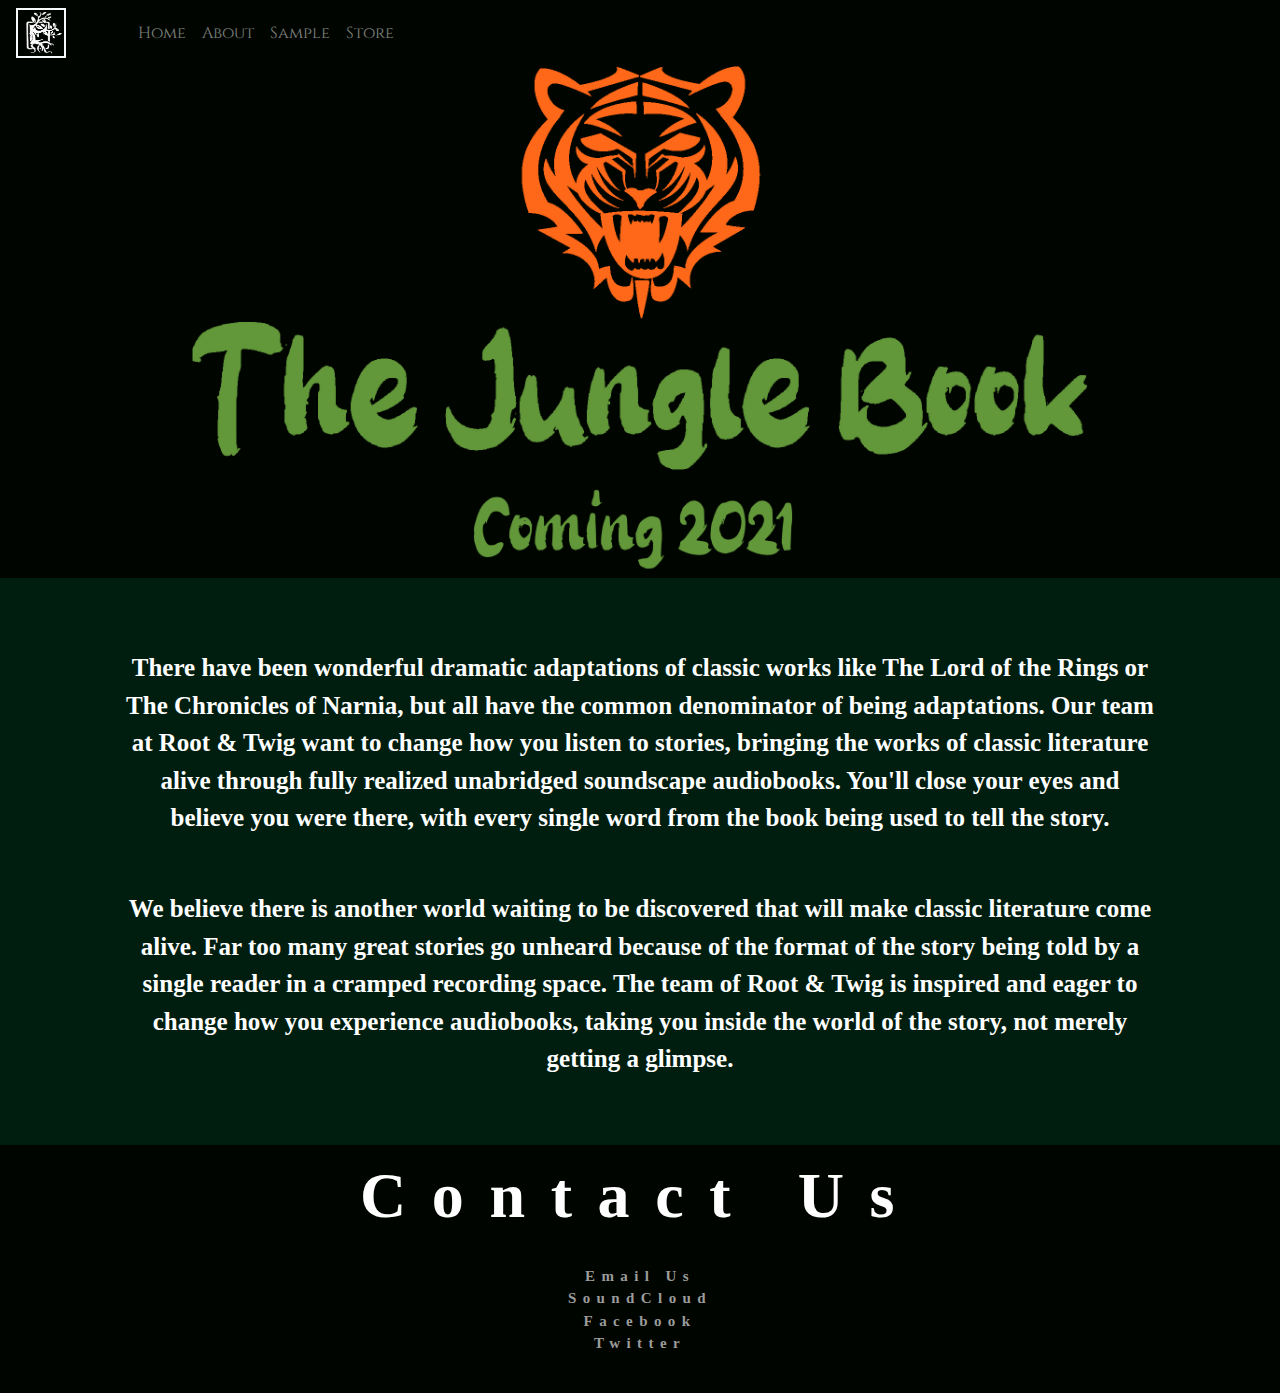
<file: index.html>
﻿<!doctype html>
<html lang="en">

<head>
  <!-- Required meta tags -->
  <meta charset="utf-8">
  <meta name="viewport" content="width=device-width, initial-scale=1, shrink-to-fit=no">

  <!-- Bootstrap CSS -->
  <link rel="stylesheet" href="https://maxcdn.bootstrapcdn.com/bootstrap/4.0.0/css/bootstrap.min.css"
    integrity="sha384-Gn5384xqQ1aoWXA+058RXPxPg6fy4IWvTNh0E263XmFcJlSAwiGgFAW/dAiS6JXm" crossorigin="anonymous">
  <link rel="stylesheet" href="css/styles.css" type="text/css">

  <link rel="preconnect" href="https://fonts.googleapis.com">
  <link rel="preconnect" href="https://fonts.gstatic.com" crossorigin>
  <link href="https://fonts.googleapis.com/css2?family=Cinzel:wght@700&display=swap" rel="stylesheet">

  <title>Root and Twig</title>
</head>
<body>
  <!-- Home Section -->
  <div id="homeSection">
    <!-- Slider main container -->
    <div id="carouselSection">
      <div class="slider slider-2">
        <div class="photos">
          <img src="images/junglebook2021.png" class="shown">
          <img src="images/mountainsofmadness2022.png">
          <img src="images/christmascarol2023.png">
        </div>
      </div>
    </div>

    <div class="container homeText">
      <p>There have been wonderful dramatic adaptations of classic works like The Lord of the Rings or The Chronicles of Narnia,
        but all have the common denominator of being adaptations. Our team at Root & Twig want to change how you listen to stories,
        bringing the works of classic literature alive through fully realized unabridged soundscape audiobooks.
        You'll close your eyes and believe you were there, with every single word from the book being used to tell the story.</p>
      <br>
      <p>We believe there is another world waiting to be discovered that will make classic literature come alive. Far too many
        great stories go unheard because of the format of the story being told by a single reader in a cramped recording space.
        The team of Root & Twig is inspired and eager to change how you experience audiobooks, taking you inside the world of the story,
        not merely getting a glimpse.</p>
    </div>
  </div>

  <!-- About Section -->
  <div id="aboutSection" style="display:none">
      <h1>Who We Are</h1>
      <div class="container">
        <div>

        <hr>

        <br>
          <img class="mainImage" src="images/1464d79d5d2bf7e74e28c6ee61d66c37_original.png" alt="Photo of Phil Dragash">
        <br>

        <p><a href="https://phildragash.com/" class="contactHover" target="_blank">Phil Dragash</a> is an artist
          and filmmaker based in Zagreb, Croatia who directed, produced, and performed the entirety of
          the fan-made Audiobook for “The Lord of the Rings” nearly a decade ago. Since then, the demand and enthusiasm has only
          risen as more people continue to discover it. The hope with this is to take advantage of this new format and produce more
          audiobooks like it.</p>

        <br>
          <img class="mainImage" src="images/80729302b7b3923b87aa2ca3621fea20_original.png" alt="Photo of A.Y. Barker">
        <br>

        <p><a href="https://www.aybarker.com/" class="contactHover" target="_blank">A.Y. Barker</a> has worked
          with a wide range of companies as video director and storyteller, from the Brooklyn Grange (the
          world's largest organic soil-based urban rooftop farm) to the nationally acclaimed Fellowship for Performing Arts.  Born
          in his beloved commonwealth of Virginia and shaped by life experiences in Los Angeles and New York City, he now lives in
          Raleigh, North Carolina  - the 'City of Oaks'. By day he is a Digital Marketing Specialist for Ceros, an experiential
          content marketing company. He is a sap for classic literature and usually can be found reading during his lunch breaks.</p>

        <br>
          <img class="mainImage" src="images/d9ed284a2bd133a69b26d05613d34b4c_original.png" alt="Photo of Alexander Amadeo">
        <br>

        <p>Alexander Amadeo is a composer who pursues music that serves something greater than a collection of
          sounds. Whether in the concert hall, a film, a gallery or a church, Alex hopes to write music that carries someone to a new
          places within themself.  In one way it is novel; yet in another way, familiar.  He is the composer for Montage Productions
          in New York City, a company that brings together video, music, text and animation in original digital productions,
          celebrating adventurers, artists and writers. Montage creates trailers to promote new books or artistic events, and films
          to document great outdoor adventures or impactful human projects. He also serves as the Music Director for Christ Church
          Winston-Salem in North Carolina.</p>

      </div>
    </div>
  </div>

  <!-- Sample Section -->
  <div id="sampleSection" style="display:none">
    <h1>What We Make</h1>
    <div class="container">
      <div>
        <hr>
        <p>There have been wonderful dramatic adaptations of classic works like The Lord of the Rings or The Chronicles of Narnia,
          but all have the common denominator of being adaptations. Our team at Root & Twig want to change how you listen to stories,
          bringing the works of classic literature alive through fully realized unabridged soundscape audiobooks.
          You'll close your eyes and believe you were there, with every single word from the book being used to tell the story.</p>
        <br>
        <p>We believe there is another world waiting to be discovered that will make classic literature come alive. Far too many
          great stories go unheard because of the format of the story being told by a single reader in a cramped recording space.
          The team of Root & Twig is inspired and eager to change how you experience audiobooks, taking you inside the world of the story,
          not merely getting a glimpse.</p>
        <hr>

        <br>
          <img width="50%" height="50%" src="images/1170px-Eye_of_the_tiger.svg.png">
        <br>
        <h2>The Jungle Book</h2>
        <p>Coming February 2022</p>
        <hr>

        <br>
        <iframe width="75%" height="250vw" scrolling="no" frameborder="no" allow="autoplay" src="https://w.soundcloud.com/player/?url=https%3A//api.soundcloud.com/tracks/305786354&color=%23ff5500&auto_play=false&hide_related=false&show_comments=true&show_user=true&show_reposts=false&show_teaser=true&visual=true"></iframe>
        <br>
        <h2>The Lord of the Rings Soundscape</h2>
        <p>A fan-project of Phil Dragash in 2010-2013 where he read, dramatized, edited in music, and sound effects to create the
          complete "Lord of the Rings" audiobook. It was a very fun project. These are just small segments strung together in a
          trailer-like clip.</p>
        <hr>

        <br>
        <iframe width="75%" height="250vw" scrolling="no" frameborder="no" allow="autoplay" src="https://w.soundcloud.com/player/?url=https%3A//api.soundcloud.com/tracks/816173614&color=%23ff5500&auto_play=false&hide_related=false&show_comments=true&show_user=true&show_reposts=false&show_teaser=true&visual=true"></iframe>
        <br>
        <h2>The Gospel of John: The Resurrection</h2>
        <p>A collaborative reading of the final two chapters of The Gospel of John (New International Version translation).
          Read by Caroline Mills Barker, A.Y. Barker, Rick Bickerstaff, Phil Dragash, Sid Mills, and Hans Obma. Original Music by
          Alexander Amadeo.</p>
        <hr>

        <br>
        <iframe width="75%" height="250vw" scrolling="no" frameborder="no" allow="autoplay" src="https://w.soundcloud.com/player/?url=https%3A//api.soundcloud.com/tracks/794536492&color=%23ff5500&auto_play=false&hide_related=false&show_comments=true&show_user=true&show_reposts=false&show_teaser=true&visual=true"></iframe>
        <br>
        <h2>"The Little Engine That Could" by Watty Piper</h2>
        <p>A reading of Watty Piper's "The Little Engine That Could" by A.Y. Barker.</p>
        <hr>

        <br>
        <iframe width="75%" height="250vw" scrolling="no" frameborder="no" allow="autoplay" src="https://w.soundcloud.com/player/?url=https%3A//api.soundcloud.com/tracks/305605465&color=%23ff5500&auto_play=false&hide_related=false&show_comments=true&show_user=true&show_reposts=false&show_teaser=true&visual=true"></iframe>
        <br>
        <h2>Batman: Nemesis Fight</h2>
        <p>Phil Dragash returns to dramatically read Peter Chimaera's masterpiece of pop-culture literature.</p>
        <hr>
      </div>
    </div>
  </div>

  <!-- Store Section -->
  <div id="storeSection" style="display:none">
      <h1>Explore</h1>
      <div class="container">
        <div>

        <hr>

      </div>
    </div>
  </div>

  <!-- Contact Section -->
  <div id="contactSection">
    <h1>Contact Us</h1><br>
    <a href="https://www.youtube.com/watch?v=dQw4w9WgXcQ" class="contactHover" target="_blank">Email Us</a><br>
    <a href="https://www.youtube.com/watch?v=ZemRrRr6fd0" class="contactHover" target="_blank">SoundCloud</a><br>
    <a href="https://www.youtube.com/watch?v=90vkulvZCCg" class="contactHover" target="_blank">Facebook</a><br>
    <a href="https://www.youtube.com/watch?v=2942BB1JXFk" class="contactHover" target="_blank">Twitter</a><br>
  </div>

  <!-- Navigation Menu for Easy Access -->
  <!-- <nav class="navbar navbar-expand-lg navbar-dark bg-dark" id="newmenu"> -->
  <nav class="navbar navbar-expand-lg navbar-dark" id="newmenu">
    <img class="menuImage" src="images/imageonline-co-invertedimage.png" alt="Root and Twig logo">
    <button class="navbar-toggler" type="button" data-toggle="collapse" data-target="#navbarNav"
      aria-controls="navbarNav" aria-expanded="false" aria-label="Toggle navigation">
      <span class="navbar-toggler-icon"></span>
    </button>
    <div class="collapse navbar-collapse" id="navbarNav">
      <ul class="navbar-nav">
        <li class="nav-item">
          <a class="nav-link" href="#" onclick="topFunction(); return show('homeSection','aboutSection','sampleSection','storeSection');">Home<span class="sr-only">(current)</span></a>
        </li>
        <li class="nav-item">
          <a class="nav-link" href="#" onclick="topFunction(); return show('aboutSection','homeSection','sampleSection','storeSection');">About<span class="sr-only">(current)</span></a>
        </li>
        <li class="nav-item">
          <a class="nav-link" href="#" onclick="topFunction(); return show('sampleSection','homeSection','aboutSection','storeSection');">Sample<span class="sr-only">(current)</span></a>
        </li>
        <li class="nav-item">
          <a class="nav-link" href="#" onclick="topFunction(); return show('storeSection','homeSection','aboutSection','sampleSection');">Store<span class="sr-only">(current)</span></a>
        </li>
      </ul>
    </div>
  </nav>

  <!-- Optional JavaScript -->
  <!-- jQuery first, then Popper.js, then Bootstrap JS -->
  <script src="https://code.jquery.com/jquery-3.2.1.slim.min.js"
    integrity="sha384-KJ3o2DKtIkvYIK3UENzmM7KCkRr/rE9/Qpg6aAZGJwFDMVNA/GpGFF93hXpG5KkN" crossorigin="anonymous">
  </script>
  <script src="https://cdnjs.cloudflare.com/ajax/libs/popper.js/1.12.9/umd/popper.min.js"
    integrity="sha384-ApNbgh9B+Y1QKtv3Rn7W3mgPxhU9K/ScQsAP7hUibX39j7fakFPskvXusvfa0b4Q" crossorigin="anonymous">
  </script>
  <script src="https://maxcdn.bootstrapcdn.com/bootstrap/4.0.0/js/bootstrap.min.js"
    integrity="sha384-JZR6Spejh4U02d8jOt6vLEHfe/JQGiRRSQQxSfFWpi1MquVdAyjUar5+76PVCmYl" crossorigin="anonymous">
  </script>
  <script src="js/myscripts.js"></script>
  <script src="js/show-on-scroll.js"></script>
</body>
</html>
</file>
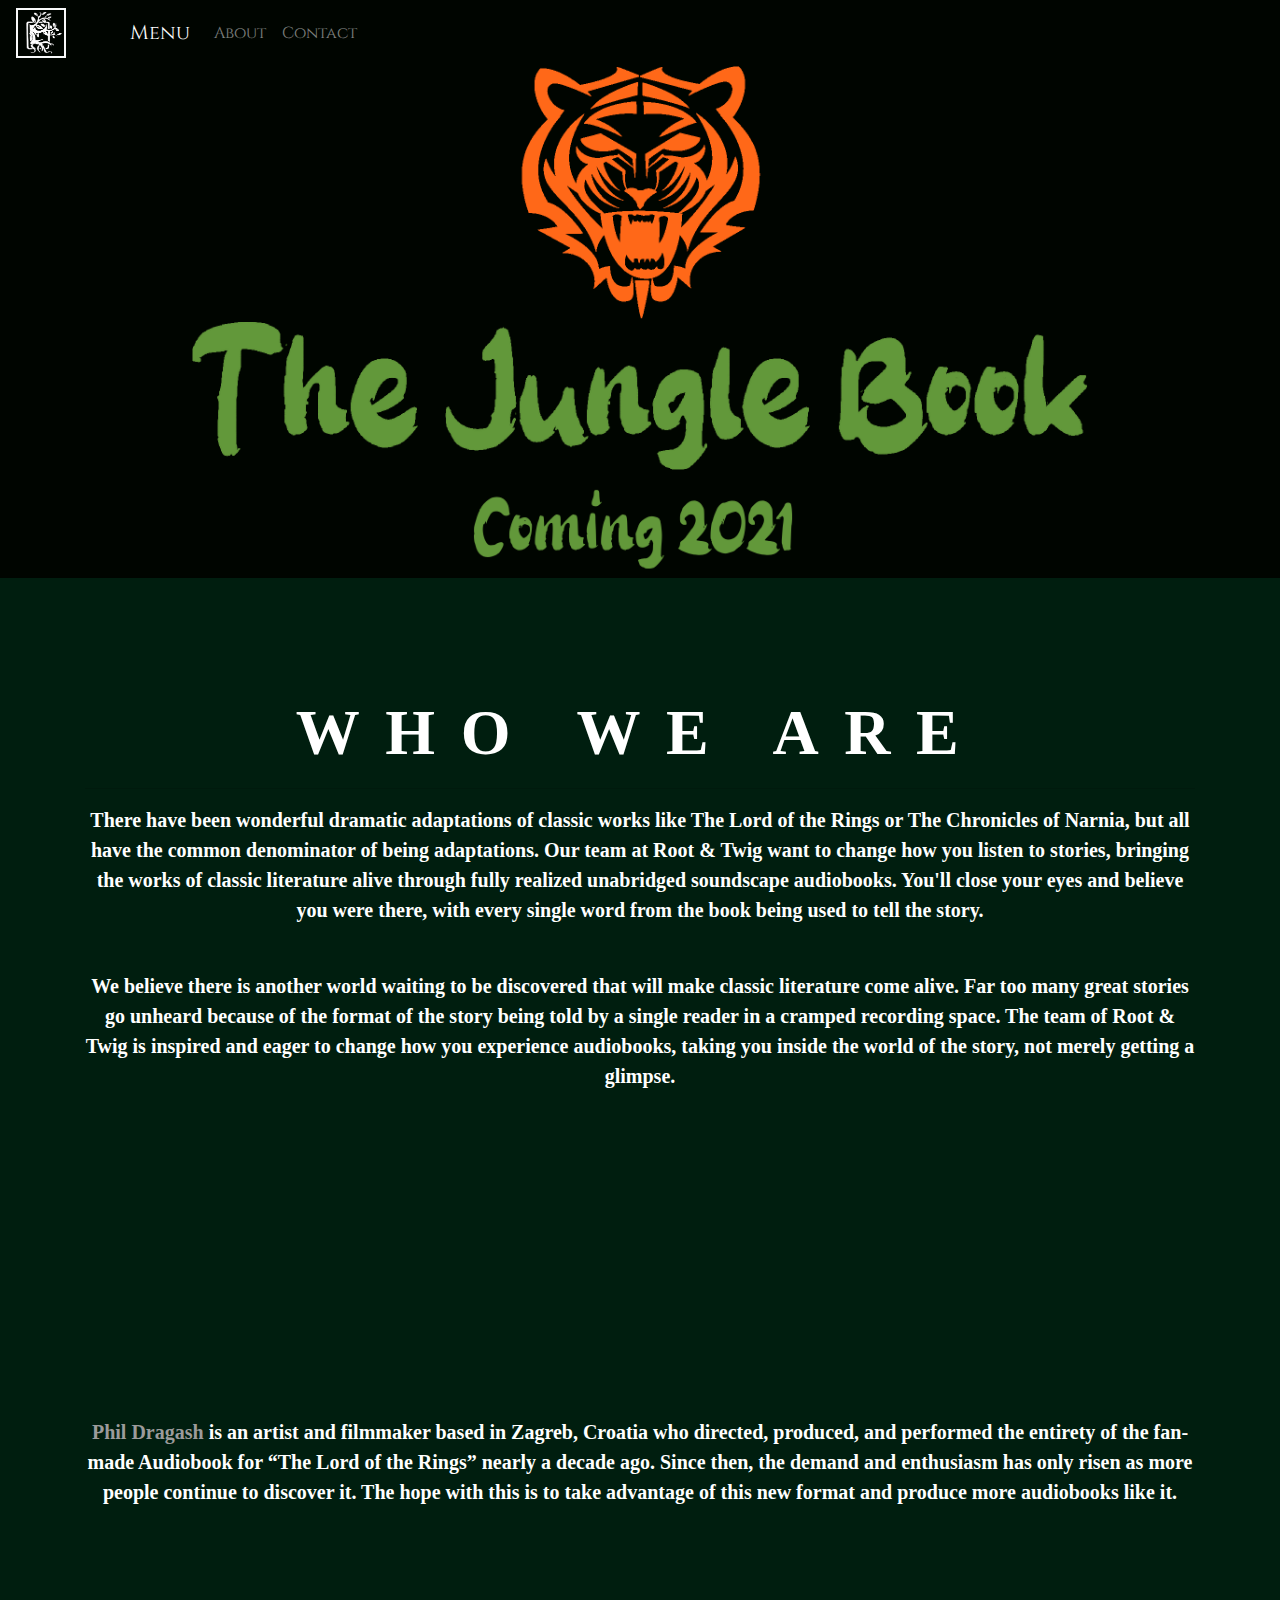
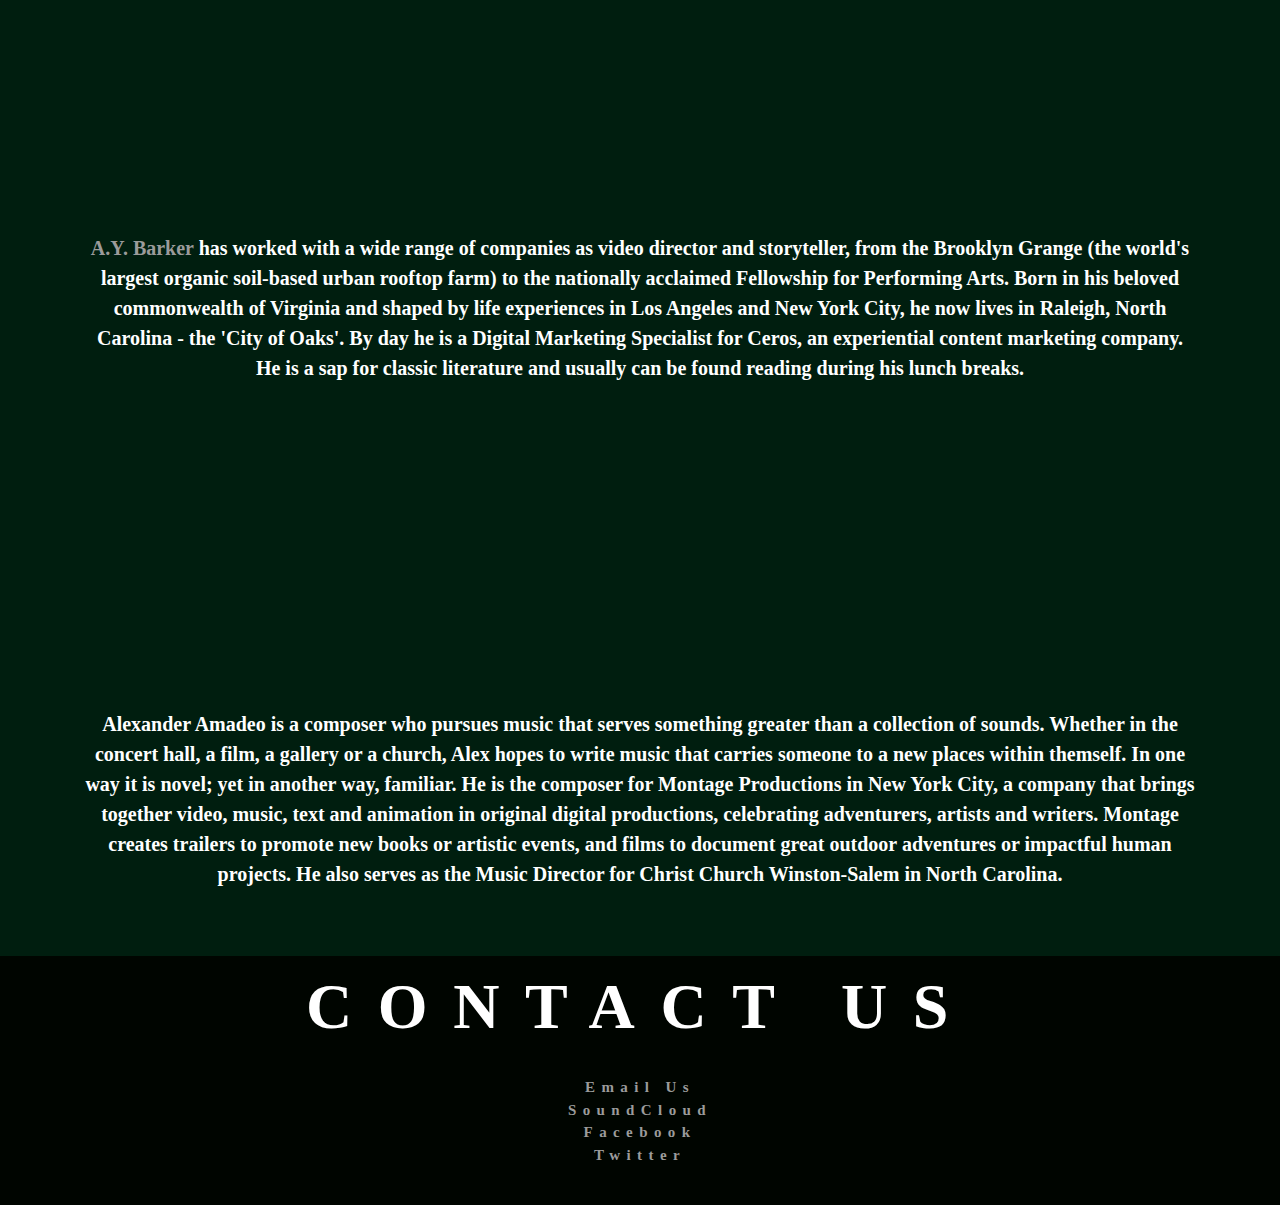
<file: singleindex.html>
﻿<!doctype html>
<html lang="en">

<head>
  <!-- Required meta tags -->
  <meta charset="utf-8">
  <meta name="viewport" content="width=device-width, initial-scale=1, shrink-to-fit=no">

  <!-- Bootstrap CSS -->
  <link rel="stylesheet" href="https://maxcdn.bootstrapcdn.com/bootstrap/4.0.0/css/bootstrap.min.css"
    integrity="sha384-Gn5384xqQ1aoWXA+058RXPxPg6fy4IWvTNh0E263XmFcJlSAwiGgFAW/dAiS6JXm" crossorigin="anonymous">
  <link rel="stylesheet" href="css/styles.css" type="text/css">

  <link rel="preconnect" href="https://fonts.googleapis.com">
  <link rel="preconnect" href="https://fonts.gstatic.com" crossorigin>
  <link href="https://fonts.googleapis.com/css2?family=Cinzel:wght@700&display=swap" rel="stylesheet">

  <title>Root and Twig</title>
</head>

<body>
  <!-- Slider main container -->
  <div id="carouselSection">
    <div class="slider slider-2">
      <div class="photos">
        <img src="images/junglebook2021.png" class="shown">
        <img src="images/mountainsofmadness2022.png">
        <img src="images/christmascarol2023.png">
      </div>
    </div>
  </div>

    <!-- About Section -->
    <div id="aboutSection">
      <h1>WHO WE ARE</h1>
      <div class="container">
        <div>

        <hr>

        <p>There have been wonderful dramatic adaptations of classic works like The Lord of the Rings or The Chronicles of Narnia,
          but all have the common denominator of being adaptations. Our team at Root & Twig want to change how you listen to stories,
          bringing the works of classic literature alive through fully realized unabridged soundscape audiobooks.
          You'll close your eyes and believe you were there, with every single word from the book being used to tell the story.</p>

        <br>

        <p>We believe there is another world waiting to be discovered that will make classic literature come alive. Far too many
          great stories go unheard because of the format of the story being told by a single reader in a cramped recording space.
          The team of Root & Twig is inspired and eager to change how you experience audiobooks, taking you inside the world of the story,
          not merely getting a glimpse.</p>

        <br>
          <img class="mainImage inline-photo show-on-scroll" src="images/1464d79d5d2bf7e74e28c6ee61d66c37_original.png" alt="Root and Twig logo">
        <br>

        <p><a href="https://phildragash.com/" class="contactHover" target="_blank">Phil Dragash</a> is an artist
          and filmmaker based in Zagreb, Croatia who directed, produced, and performed the entirety of
          the fan-made Audiobook for “The Lord of the Rings” nearly a decade ago. Since then, the demand and enthusiasm has only
          risen as more people continue to discover it. The hope with this is to take advantage of this new format and produce more
          audiobooks like it.</p>

        <br>
          <img class="mainImage inline-photo show-on-scroll" src="images/80729302b7b3923b87aa2ca3621fea20_original.png" alt="Root and Twig logo">
        <br>

        <p><a href="https://www.aybarker.com/" class="contactHover" target="_blank">A.Y. Barker</a> has worked
          with a wide range of companies as video director and storyteller, from the Brooklyn Grange (the
          world's largest organic soil-based urban rooftop farm) to the nationally acclaimed Fellowship for Performing Arts.  Born
          in his beloved commonwealth of Virginia and shaped by life experiences in Los Angeles and New York City, he now lives in
          Raleigh, North Carolina  - the 'City of Oaks'. By day he is a Digital Marketing Specialist for Ceros, an experiential
          content marketing company. He is a sap for classic literature and usually can be found reading during his lunch breaks.</p>

        <br>
          <img class="mainImage inline-photo show-on-scroll" src="images/d9ed284a2bd133a69b26d05613d34b4c_original.png" alt="Root and Twig logo">
        <br>

        <p>Alexander Amadeo is a composer who pursues music that serves something greater than a collection of
          sounds. Whether in the concert hall, a film, a gallery or a church, Alex hopes to write music that carries someone to a new
          places within themself.  In one way it is novel; yet in another way, familiar.  He is the composer for Montage Productions
          in New York City, a company that brings together video, music, text and animation in original digital productions,
          celebrating adventurers, artists and writers. Montage creates trailers to promote new books or artistic events, and films
          to document great outdoor adventures or impactful human projects. He also serves as the Music Director for Christ Church
          Winston-Salem in North Carolina.</p>

      </div>
    </div>
  </div>

      <!-- Contact Section -->
      <div id="contactSection">
        <h1>CONTACT US</h1><br>
        <a href="https://www.youtube.com/watch?v=dQw4w9WgXcQ" class="contactHover" target="_blank">Email Us</a><br>
        <a href="https://www.youtube.com/watch?v=ZemRrRr6fd0" class="contactHover" target="_blank">SoundCloud</a><br>
        <a href="https://www.youtube.com/watch?v=90vkulvZCCg" class="contactHover" target="_blank">Facebook</a><br>
        <a href="https://www.youtube.com/watch?v=2942BB1JXFk" class="contactHover" target="_blank">Twitter</a><br>
      </div>

      <!-- Navigation Menu for Easy Access -->
      <!-- <nav class="navbar navbar-expand-lg navbar-dark bg-dark" id="newmenu"> -->
      <nav class="navbar navbar-expand-lg navbar-dark" id="newmenu">
        <img class="menuImage" src="images/imageonline-co-invertedimage.png" alt="Root and Twig logo">
        <a class="navbar-brand" href="#">Menu</a>
        <button class="navbar-toggler" type="button" data-toggle="collapse" data-target="#navbarNav"
          aria-controls="navbarNav" aria-expanded="false" aria-label="Toggle navigation">
          <span class="navbar-toggler-icon"></span>
        </button>
        <div class="collapse navbar-collapse" id="navbarNav">
          <ul class="navbar-nav">
            <li class="nav-item">
              <a class="nav-link" href="#aboutSection">About<span class="sr-only">(current)</span></a>
            </li>
            <li class="nav-item">
              <a class="nav-link" href="#contactSection">Contact<span class="sr-only">(current)</span></a>
            </li>
          </ul>
        </div>
      </nav>

  <!-- Optional JavaScript -->
  <!-- jQuery first, then Popper.js, then Bootstrap JS -->
  <script src="https://code.jquery.com/jquery-3.2.1.slim.min.js"
    integrity="sha384-KJ3o2DKtIkvYIK3UENzmM7KCkRr/rE9/Qpg6aAZGJwFDMVNA/GpGFF93hXpG5KkN" crossorigin="anonymous">
  </script>
  <script src="https://cdnjs.cloudflare.com/ajax/libs/popper.js/1.12.9/umd/popper.min.js"
    integrity="sha384-ApNbgh9B+Y1QKtv3Rn7W3mgPxhU9K/ScQsAP7hUibX39j7fakFPskvXusvfa0b4Q" crossorigin="anonymous">
  </script>
  <script src="https://maxcdn.bootstrapcdn.com/bootstrap/4.0.0/js/bootstrap.min.js"
    integrity="sha384-JZR6Spejh4U02d8jOt6vLEHfe/JQGiRRSQQxSfFWpi1MquVdAyjUar5+76PVCmYl" crossorigin="anonymous">
  </script>
  <script src="js/myscripts.js"></script>
  <script src="js/show-on-scroll.js"></script>
</body>

</html>
</file>
<file: css/styles.css>
body {
  background-color: rgb(0, 30, 15);
}

.navbar {
  /* Navigation Bar */
  position: fixed;
  top: 0;
  width: 100%;
  font-family: 'Cinzel', serif;
}

.item {
    /* Carousel Item */
    display: block;
    width: 42vw;
    height: 42vw;
    margin-left: auto;
    margin-right: auto;
}

.picture {
    /* Picture */
    display: block;
    margin-top: 75px;
    width: 42vw;
    height: 42vw;
    border: 10px solid #f8f9fa;
    margin-left: auto;
    margin-right: auto;
}

.titleName {
    /* Font */
    font-weight: bold;
    font-size: 5vw;
    letter-spacing: 1.0rem;
    color: rgb(248, 248, 248);
    text-shadow: 0.5vw 0.5vw rgba(0, 0, 0, 0.5);
    text-align: center;
}

#aboutSection {
  margin-top: 66px;
  font-weight: bold;
  font-size: 20px;
  font-family: 'Garamond', serif;
  color: rgb(255, 255, 255);
  text-align: center;
  padding: 4vw;
}

#sampleSection {
  margin-top: 66px;
  font-weight: bold;
  font-size: 20px;
  font-family: 'Garamond', serif;
  color: rgb(255, 255, 255);
  text-align: center;
  padding: 4vw;
}

.homeText {
  font-weight: bold;
  font-size: 25px;
  font-family: 'Garamond', serif;
  color: rgb(255, 255, 255);
  text-align: center;
  padding: 4vw;
}

h1 {
  font-weight: bold;
  font-size: 5vw;
  font-family: 'Garamond', serif;
  letter-spacing: 2vw;
  color: rgb(255, 255, 255);
  text-align: center;
}

hr {
  color: rgb(255, 255, 255);
}

.right {
  font-size: 15px;
  color: #f8f9fa;
  text-align: right;
}

.left {
    font-size: 15px;
    color: #f8f9fa;
    text-align: left;
}

.oracleCertified {
  display: block;
  width:8vw;
  height:8vw;
  margin-left: auto;
  margin-right: auto;
}

.inline-block {
   display: inline-block;
}

.logo {
  display: block;
  width:5vw;
  height:5vw;
}

#newmenu {
  background-color: rgb(0, 5, 0);
}

.menuImage {
    display: block;
    width: 50px;
    height: 50px;
    margin-right: 5vw;
    border: 2px solid #f8f9fa;
    text-align: right;
}

.mainImage {
    display: block;
    width: 250px;
    height: 250px;
    margin-left: auto;
    margin-right: auto;
}

.leftHeader {
    font-size: 25px;
    text-decoration: none;
    font-weight: bold;
    color: #f8f9fa;
    text-align: left;
}

.rightHeader {
    font-size: 25px;
    text-decoration: none;
    font-weight: bold;
    color: #f8f9fa;
    text-align: right;
}

.leftHeader:hover {
  text-decoration: underline;
  font-weight: bold;
  color: #f8f9fa;
}

.rightHeader:hover {
  text-decoration: underline;
  font-weight: bold;
  color: #f8f9fa;
}

background-image {
  border: 10px solid #f8f9fa;
}

#contactSection {
  background-color: rgb(0, 5, 0);
  font-weight: bold;
  font-size: 15px;
  font-family: 'Garamond', serif;
  color: rgb(255, 255, 255);
  text-align: center;
  letter-spacing: 0.5vw;
  padding-top: 1vw;
  padding-bottom: 3vw;
}

a {
  color: rgb(155, 155, 155);
}

a:hover {
  text-decoration: none;
}

#carouselSection {
    background-color: rgb(0, 5, 0);
    margin-top: 66px;
}

.slider {
  width: 70vw;
  margin: 0 auto 20px;
}

.slider .photos {
  position: relative;
  height: 40vw;
}

.slider .photos img {
  width: 100%;
  height: 100%;
  position: absolute;
  left: 0;
  opacity: 0;
  transition: opacity 1s;
}

.slider .photos img.shown {
  opacity: 1;
}

.inline-photo {
  opacity: 0;
  transition: opacity 1s 1s ease-out;
  will-change: transform, opacity;
}

.inline-photo.is-visible {
  opacity: 1;
}
</file>
